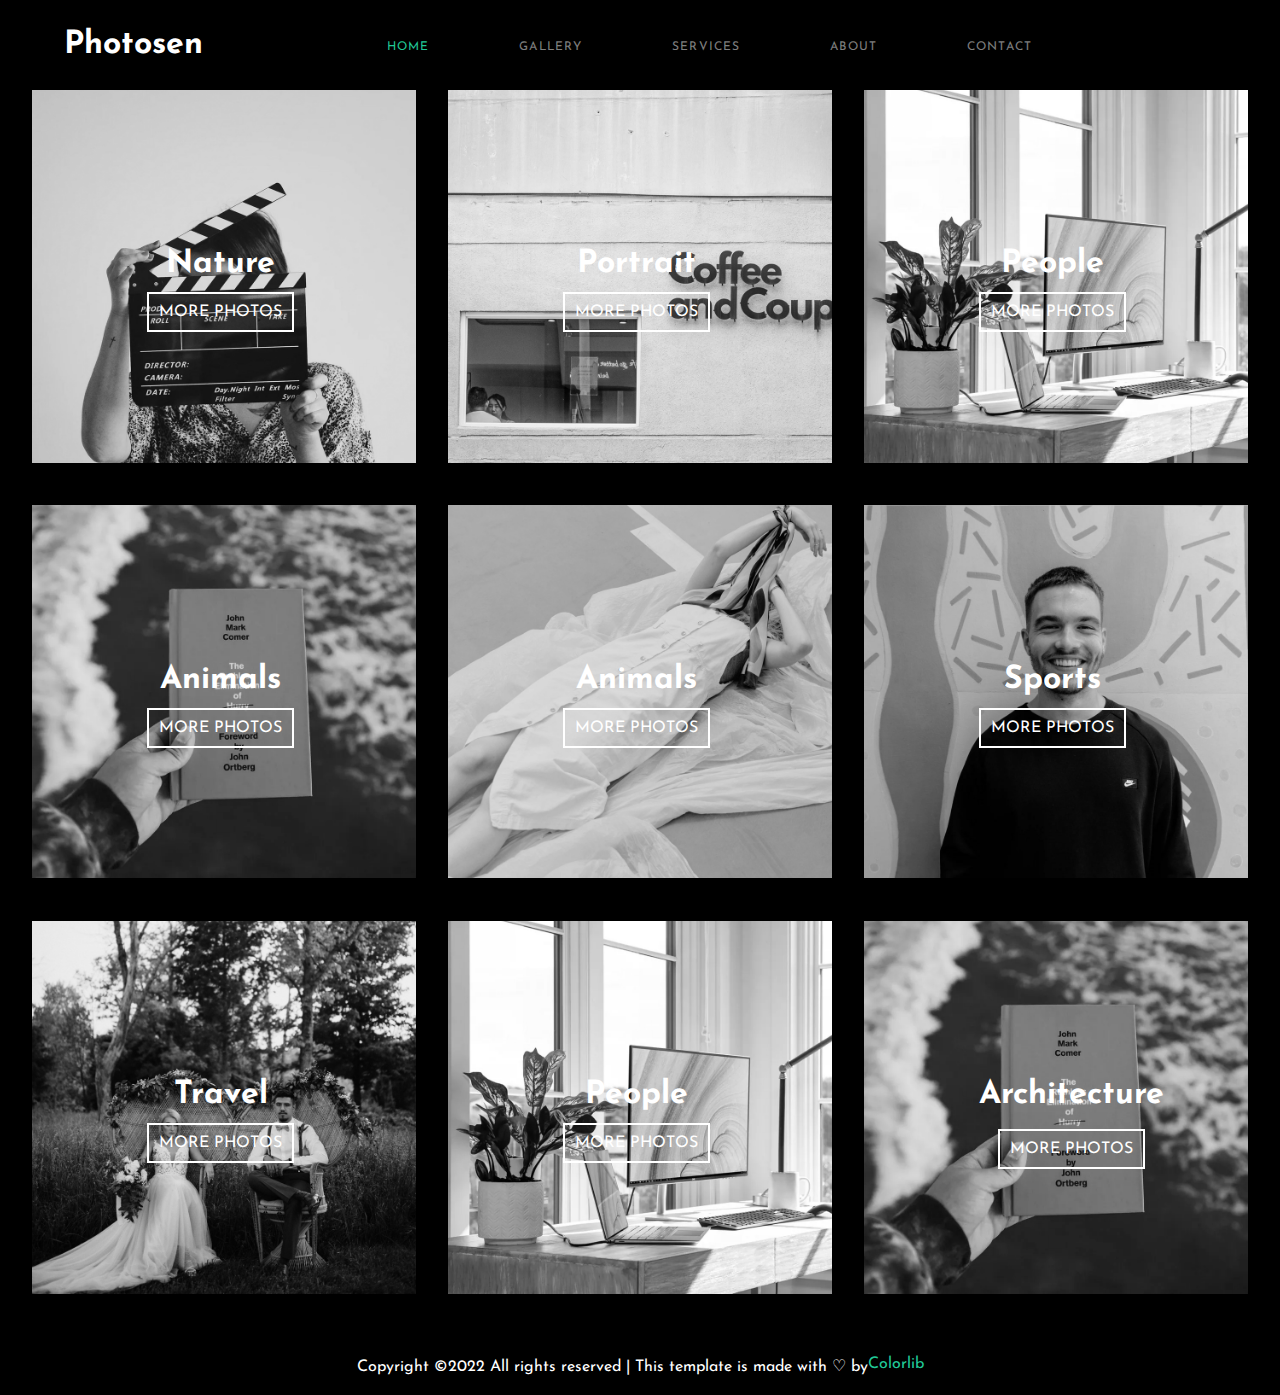
<file: index.html>
<!DOCTYPE html>
<html lang="en">

<head>
    <meta name="viewport" content="width=device-width, initial-scale=1.0">
    <title>Document</title>
    <link rel="stylesheet" href="https://cdnjs.cloudflare.com/ajax/libs/font-awesome/6.1.1/css/all.min.css"
        integrity="sha512-KfkfwYDsLkIlwQp6LFnl8zNdLGxu9YAA1QvwINks4PhcElQSvqcyVLLD9aMhXd13uQjoXtEKNosOWaZqXgel0g=="
        crossorigin="anonymous" referrerpolicy="no-referrer" />
        <link rel="preconnect" href="https://fonts.googleapis.com">
        <link rel="preconnect" href="https://fonts.gstatic.com" crossorigin>
        <link
            href="https://fonts.googleapis.com/css2?family=Dancing+Script&family=Indie+Flower&family=Josefin+Sans&family=Lobster&family=Martel:wght@700&family=Montserrat:wght@500&family=Open+Sans:wght@700&family=Poppins&family=Raleway&family=Roboto&display=swap"
            rel="stylesheet">
    <link rel="stylesheet" href="css/style.css">
</head>

<body>
    <div class="header">

        <h1>
            Photosen
        </h1>

        <nav>
            <ul class="nav-links">
                <li class="nav-link">
                    <a href="">HOME</a>
                </li>
                <li class="nav-link">
                    <a href="#">GALLERY</a>
                </li>
                <li class="nav-link">
                    <a href="#">SERVICES</a>
                </li>
                <li class="nav-link navsec">
                    <a href="#">ABOUT </a>
                </li>
                <li class="nav-link">
                    <a href="#">CONTACT</a>
                </li>
            </ul>
        </nav>
        <div class="links">
            <a href="https://www.facebook.com/" target="_blank"> <i class="fa-brands fa-facebook-f color"></i></a>
            <a href="https://www.twitter.com/" target="_blank"> <i class="fa-brands fa-twitter color"></i></a>
            <a href="https://www.instagram.com/" target="_blank"> <i class="fa-brands fa-instagram color"></i></a>
            <a href="https://www.youtube.com/" target="_blank"> <i class="fa-brands fa-youtube color"></i></a>
        </div>
    </div>

    <div class="container">
        <div class="cube">
            <img src="images/ximg_1.jpg" alt="">
            <div class="image-info">
                <h1 >Nature</h1>
                <a href="#">More Photos</a>
            </div>


        </div>
        <div class="cube">
            <img src="images/ximg_2.jpg" alt="">
              <div class="image-info">
                  <h1>Portrait</h1>
                  <a href="#" >more photos</a>
              </div>
        </div>
        <div class="cube">
            <img src="images/ximg_3.jpg" alt="">
           <div class="image-info">
                <h1>People</h1>
                <a href="#">more photos</a>
            </div>
        </div>
        <div class="cube">
            <img src="images/ximg_4.jpg" alt="">
             <div class="image-info">
                 <h1>Animals</h1>
                 <a href="#"> more photos</a>
             </div>
        </div>
        <div class="cube">
            <img src="images/ximg_5.jpg" alt="">
             <div class="image-info">
                 <h1>Animals</h1>
                 <a href="#">more photos</a>
             </div>
        </div>
        <div class="cube">
            <img src="images/ximg_6.jpg" alt="">
              <div class="image-info">
                  <h1>Sports</h1>
                  <a href="#">more photos</a>
              </div>
        </div>
        <div class="cube">
            <img src="images/ximg_7.jpg" alt="">
             <div class="image-info">
                 <h1>Travel</h1>
                 <a href="#">more photos</a>
             </div>
        </div>
        <div class="cube">
            <img src="images/ximg_3.jpg" alt="">
           <div class="image-info">
                <h1>People</h1>
                <a href="#">more photos</a>
            </div>
        </div>
        <div class="cube">
            <img src="images/ximg_4.jpg" alt="">
             <div class="image-info">
                 <h1>Architecture</h1>
                 <a href="#">More Photos</a>
             </div>
        </div>
    </div>

    <footer class="foot">
        <p>Copyright ©2022 All rights reserved | This template is made with &#9825; by  <span>  Colorlib</span> </p>
    </footer>
</body>

</html>
</file>
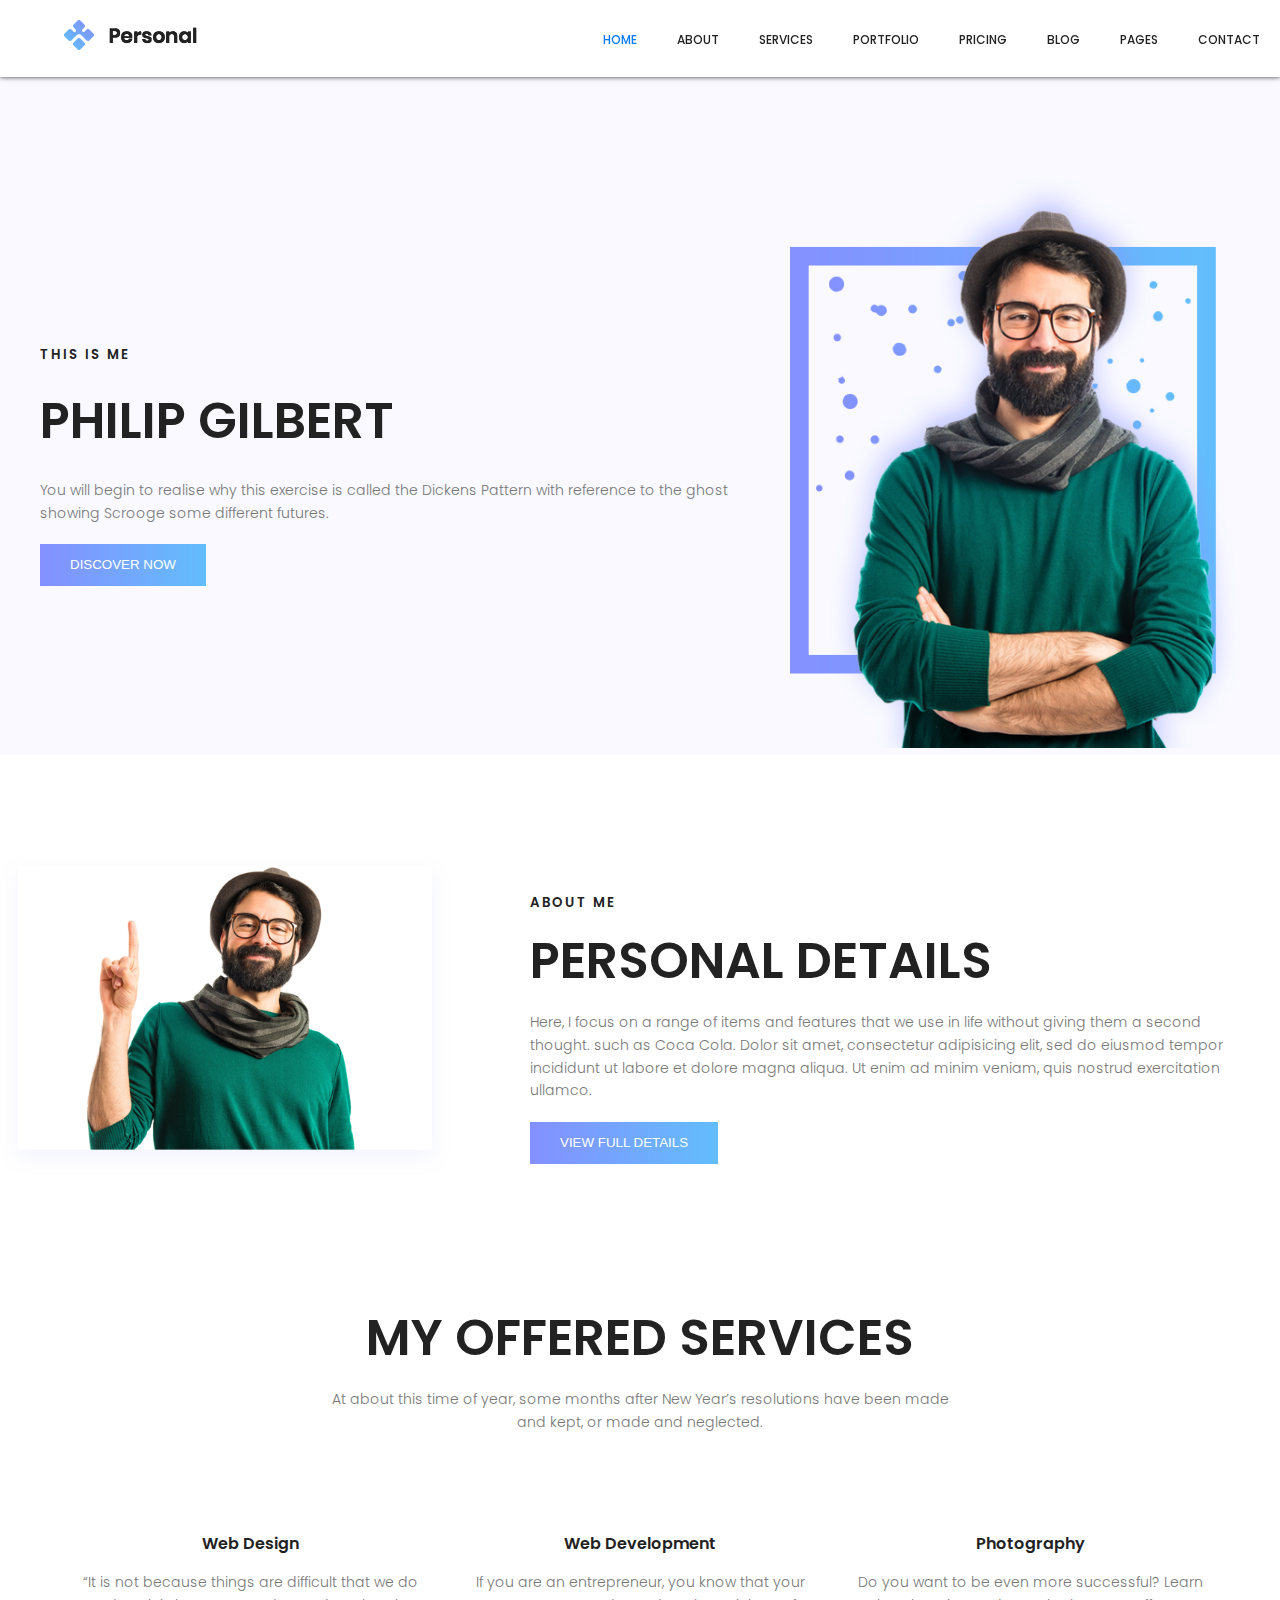
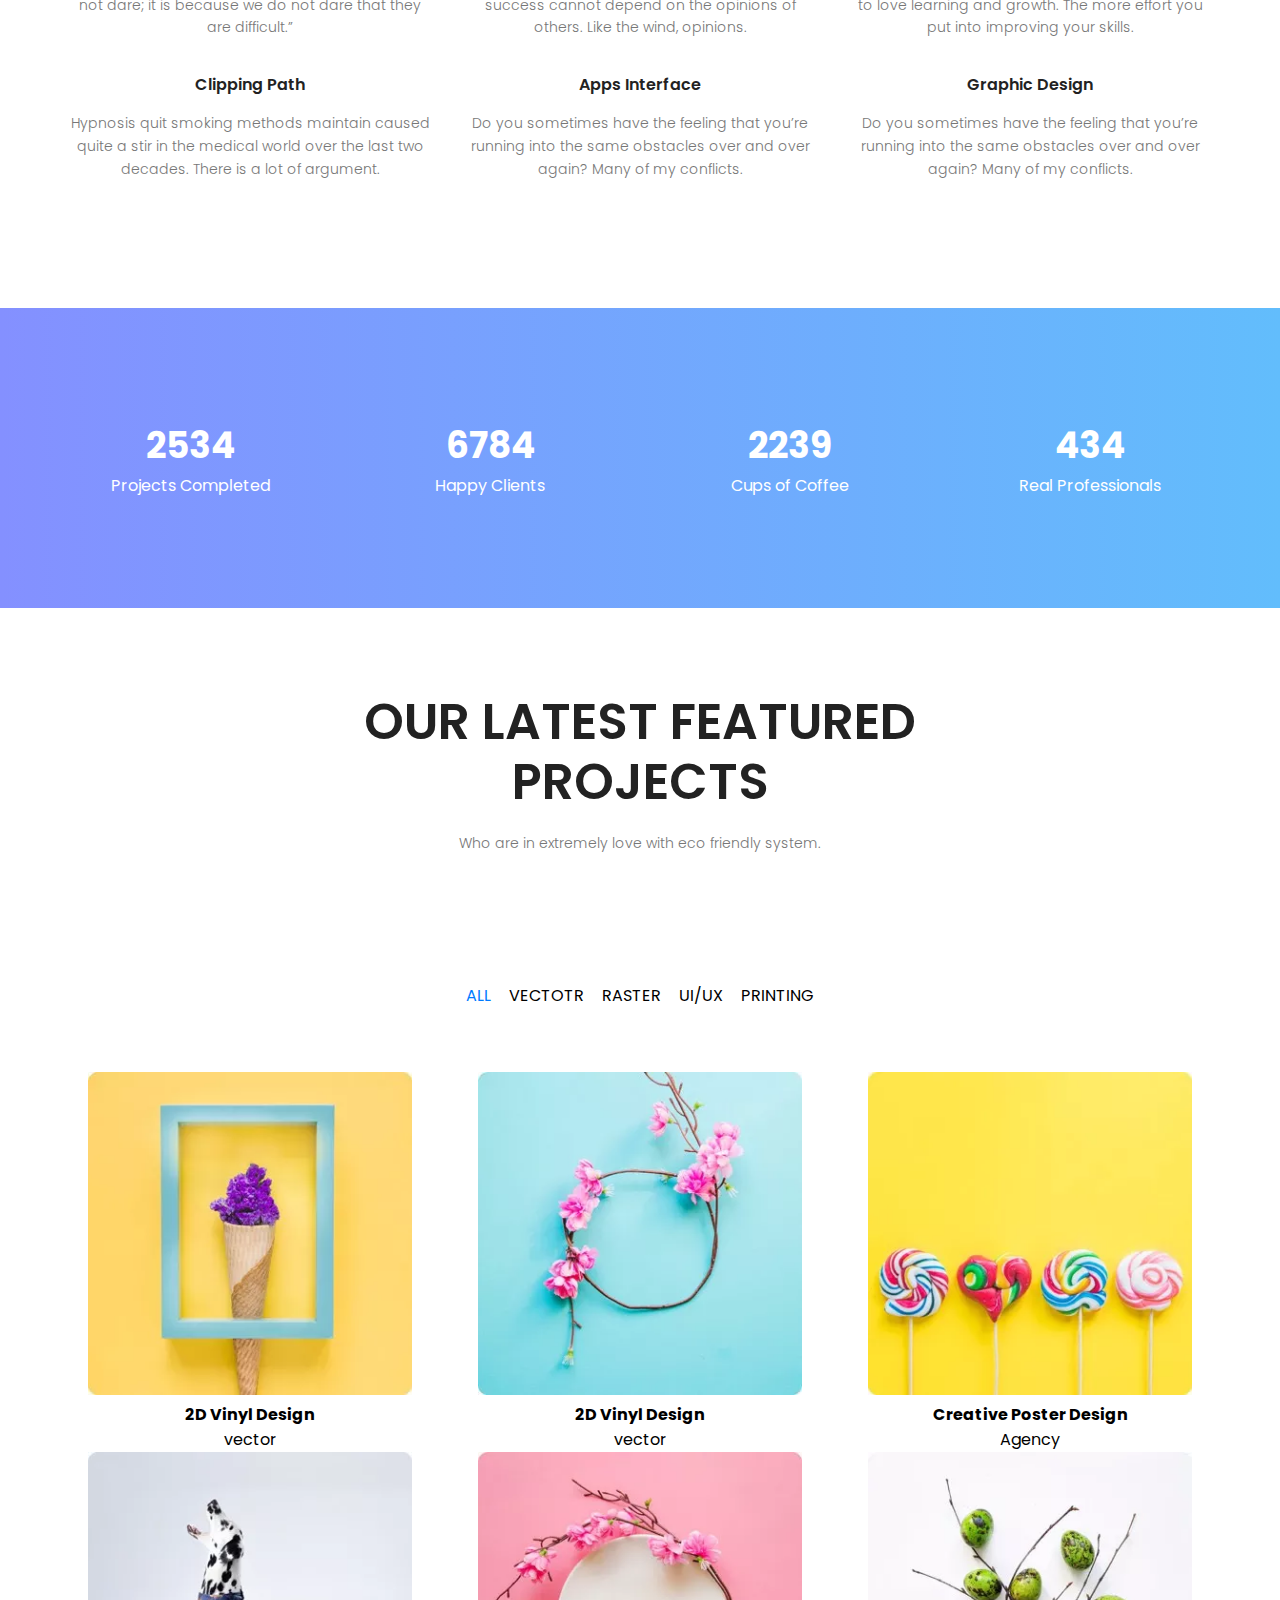
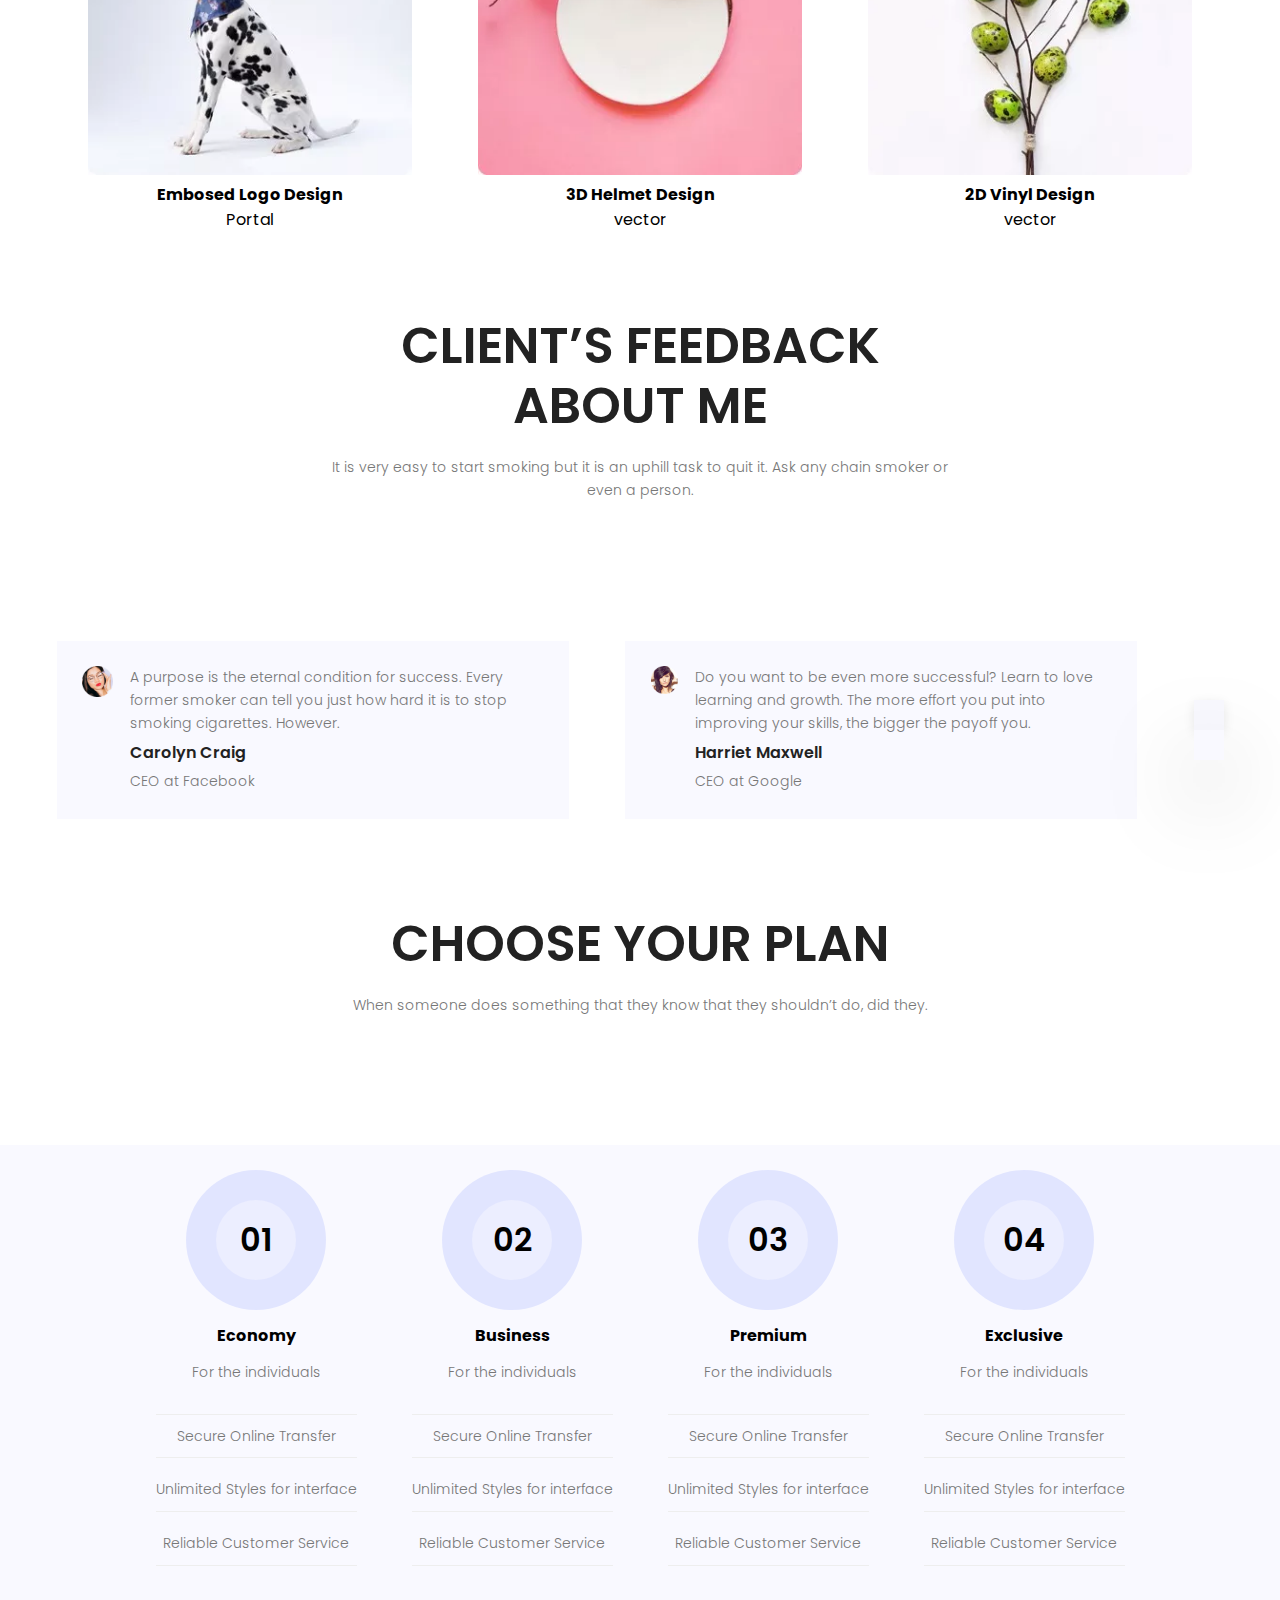
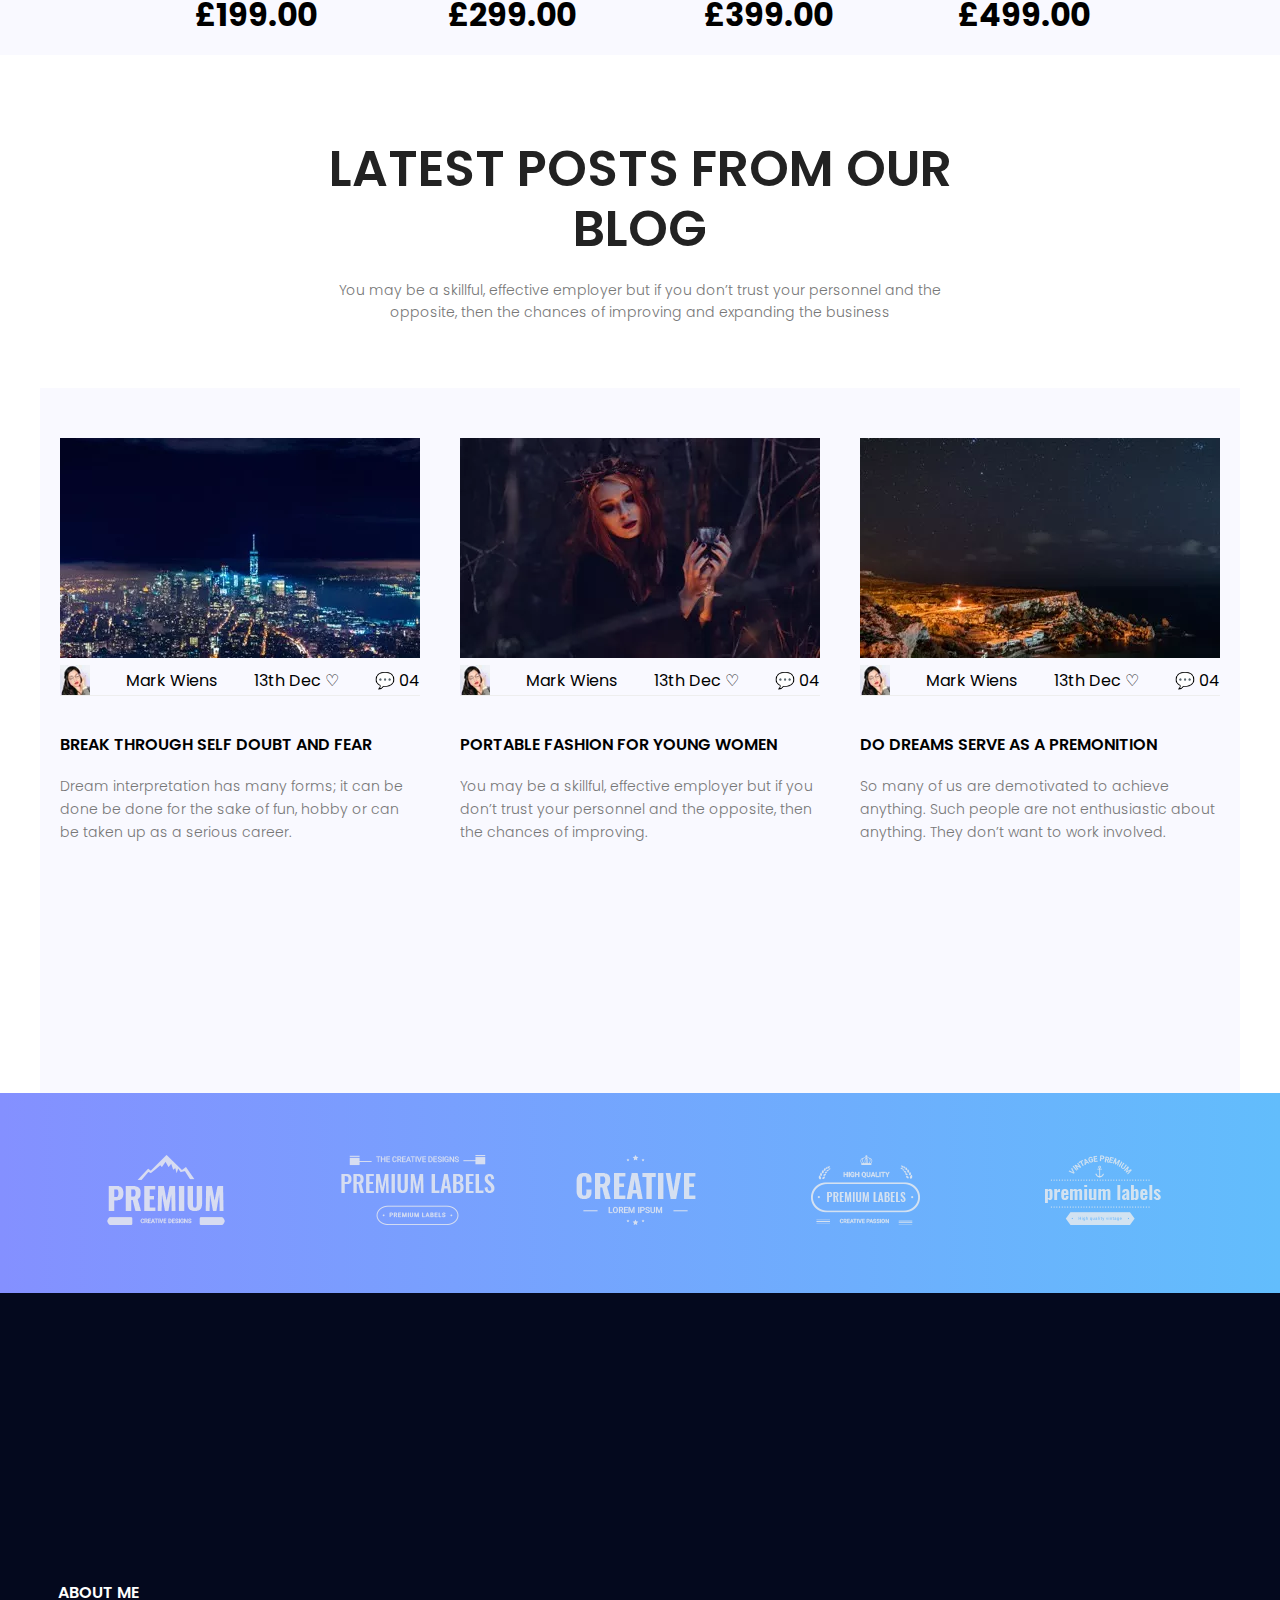
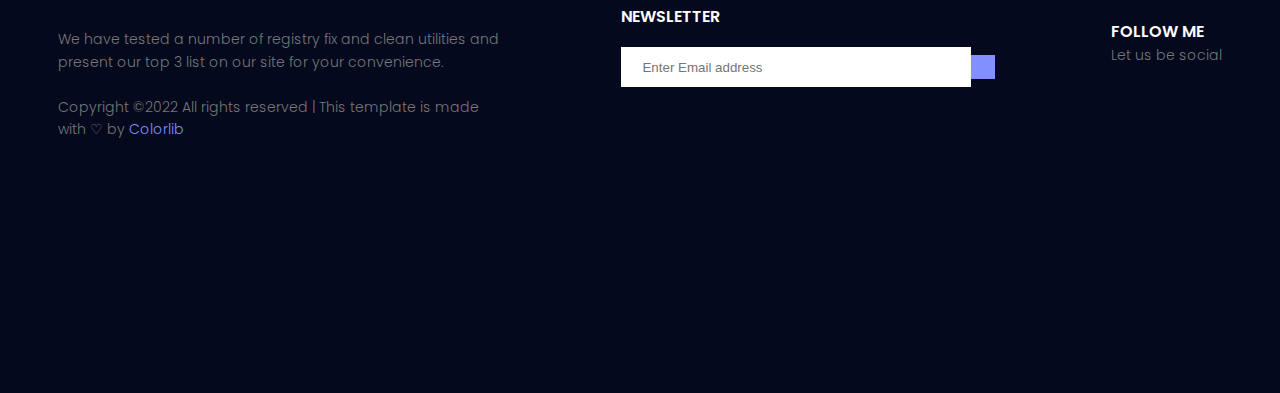
<file: axtra2/index2.html>
<!DOCTYPE html>
<html lang="en">

<head>

    <meta name="viewport" content="width=device-width, initial-scale=1.0">
    <link rel="stylesheet" href="https://cdnjs.cloudflare.com/ajax/libs/font-awesome/6.1.1/css/all.min.css"
        integrity="sha512-KfkfwYDsLkIlwQp6LFnl8zNdLGxu9YAA1QvwINks4PhcElQSvqcyVLLD9aMhXd13uQjoXtEKNosOWaZqXgel0g=="
        crossorigin="anonymous" referrerpolicy="no-referrer" />
    <link rel="preconnect" href="https://fonts.googleapis.com">
    <link rel="preconnect" href="https://fonts.gstatic.com" crossorigin>
    <link
        href="https://fonts.googleapis.com/css2?family=Dancing+Script&family=Indie+Flower&family=Josefin+Sans&family=Lobster&family=Martel:wght@700&family=Montserrat:wght@500&family=Open+Sans:wght@700&family=Poppins:wght@300;400&family=Raleway&family=Roboto&display=swap"
        rel="stylesheet">
    <link rel="stylesheet" href="../css/style2.css">
    <title>Document</title>
</head>

<body>
    <nav id="nav">
        <div class="name">
            <img src="images/download (1).webp" alt="">
        </div>

        <ul class="nav-links">

            <li class="nav-link">
                <a href="#">Home</a>
            </li>

            <li class="nav-link">
                <a href="#">About</a>
            </li>

            <li class="nav-link">
                <a href="#">SERVICES</a>
            </li>

            <li class="nav-link">
                <a href="#">Portfolio</a>
            </li>

            <li class="nav-link">
                <a href="#">Pricing</a>
            </li>

            <li class="nav-link">
                <a href="#">Blog <i class="fa-solid fa-angle-down"></i></a>
            </li>

            <li class="nav-link">
                <a href="#">pages <i class="fa-solid fa-angle-down"></i></a>
            </li>

            <li class="nav-link">
                <a href="#">contact</a>
            </li>

            <li class="menu">
                <i class="fa-solid fa-bars" id="menu"></i>
            </li>


        </ul>
    </nav>

    <div class="home-block">
        <div class="text">
            <h5>This is me</h5>
            <h1>PHILIP GILBERT</h1>
            <p>You will begin to realise why this exercise is called the Dickens Pattern with reference to the ghost
                showing
                Scrooge some different futures.</p>
            <button class="discover">DISCOVER NOW</button>
        </div>

        <div class="person-img">
            <img src="images/xhero-img.png.pagespeed.ic.INRfo5JT2o.webp" alt="">
        </div>

    </div>

    <div class="person-details">
        <div class="details-img">
            <img src="images/xabout-img.png.pagespeed.ic.1_IGXbMOtM.webp" alt="">
        </div>
        <div class="details-text">
            <h5>ABOUT ME</h5>
            <h1>PERSONAL DETAILS</h1>
            <p>Here, I focus on a range of items and features that we use in life without giving them a second thought.
                such as Coca Cola. Dolor sit amet, consectetur adipisicing elit, sed do eiusmod tempor incididunt ut
                labore et dolore magna aliqua. Ut enim ad minim veniam, quis nostrud exercitation ullamco.</p>
            <button class="view">VIEW FULL DETAILS</button>
        </div>
    </div>

    <div class="services">
        <h1>My Offered Services</h1>
        <p>At about this time of year, some months after New Year’s resolutions have been made and kept, or made and
            neglected.</p>
    </div>



    <div class="container">
        <div class="cow">

            <a href="#">
                <i class="fa-solid fa-chart-pie"></i>
                <h4>Web Design</h4>
            </a>
            <p>“It is not because things are difficult that we do not dare; it is because we do not dare that they are
                difficult.”</p>
        </div>
        <div class="cow">


            <a href="#">
                <i class="fa-solid fa-globe"></i>
                <h4>Web Development</h4>
            </a>
            <p>If you are an entrepreneur, you know that your success cannot depend on the opinions of others. Like
                the wind, opinions.</p>
        </div>
        <div class="cow">

            <a href="#">
                <i class="fa-solid fa-camera"></i>
                <h4>Photography</h4>
            </a>
            <p>Do you want to be even more successful? Learn to love learning and growth. The more effort you put into
                improving your skills.</p>
        </div>
        <div class="cow">

            <a href="#">
                <i class="fa-solid fa-image"></i>
                <h4>Clipping Path</h4>
            </a>
            <p>Hypnosis quit smoking methods maintain caused quite a stir in the medical world over the last two
                decades. There is a lot of argument.</p>
        </div>
        <div class="cow">

            <a href="">
                <i class="fa-solid fa-mobile-screen-button"></i>
                <h4>Apps Interface</h4>
            </a>
            <p>Do you sometimes have the feeling that you’re running into the same obstacles over and over again? Many
                of my conflicts.</p>
        </div>
        <div class="cow">

            <a href="#">
                <i class="fa-solid fa-rocket"></i>
                <h4>Graphic Design</h4>
            </a>

            <p>Do you sometimes have the feeling that you’re running into the same obstacles over and over again? Many
                of my conflicts.</p>
        </div>


    </div>
    <div class="statics">
        <div class="result">
            <h1>2534</h1>
            <p>Projects Completed</p>
        </div>
        <div class="result">
            <h1>6784</h1>
            <p>Happy Clients</p>
        </div>
        <div class="result">
            <h1>2239</h1>
            <p>Cups of Coffee</p>
        </div>
        <div class="result">
            <h1>434</h1>
            <p>Real Professionals</p>
        </div>
    </div>

    <div class="services">
        <h1>Our Latest Featured Projects</h1>
        <p>Who are in extremely love with eco friendly system.</p>
    </div>

    <ul class="parametrs">
        <li class="parametr">
            All
        </li>
        <li class="parametr">
            Vectotr
        </li>
        <li class="parametr">
            Raster
        </li>
        <li class="parametr">
            ui/ux
        </li>
        <li class="parametr">
            printing
        </li>
    </ul>


    <div class="image-container">
        <div class="hover-img">
            <img class="fimage" src="images/xp1.jpg.pagespeed.ic.FOreiUJAg3.webp" alt="">
            <img class="vinok" src="images/xpreview.png.pagespeed.ic.XNQyxcrj4p.webp" alt="">
            <h4>2D Vinyl Design</h4>
            <p>vector</p>
        </div>
        <div class="hover-img">
            <img class="fimage" src="images/xp2.jpg.pagespeed.ic.GgrERj-H7Z.webp" alt="">
            <img class="vinok" src="images/xpreview.png.pagespeed.ic.XNQyxcrj4p.webp" alt="">

            <h4>2D Vinyl Design</h4>
            <p>vector</p>
        </div>
        <div class="hover-img">
            <img class="fimage" src="images/xp3.jpg.pagespeed.ic.aMbDLTyvVL.webp" alt="">
            <img class="vinok" src="images/xpreview.png.pagespeed.ic.XNQyxcrj4p.webp" alt="">

            <h4>Creative Poster Design</h4>
            <p>Agency</p>
        </div>
        <div class="hover-img">
            <img class="fimage" src="images/xp4.jpg.pagespeed.ic.vWuNW5DEnN.webp" alt="">
            <img class="vinok" src="images/xpreview.png.pagespeed.ic.XNQyxcrj4p.webp" alt="">

            <h4>Embosed Logo Design</h4>
            <p>Portal</p>
        </div>
        <div class="hover-img">
            <img class="fimage" src="images/xp5.jpg.pagespeed.ic.WCqR6msXXO.webp" alt="">
            <img class="vinok" src="images/xpreview.png.pagespeed.ic.XNQyxcrj4p.webp" alt="">

            <h4>3D Helmet Design</h4>
            <p>vector</p>
        </div>
        <div class="hover-img">
            <img class="fimage" src="images/xp6.jpg.pagespeed.ic.6J7rUz-VxE.webp" alt="">
            <img class="vinok" class="img-2" src="images/xpreview.png.pagespeed.ic.XNQyxcrj4p.webp" alt="">

            <h4>2D Vinyl Design</h4>
            <p>vector</p>
        </div>
    </div>


    <div class="services">
        <h1>Client’s Feedback About Me
        </h1>
        <p>It is very easy to start smoking but it is an uphill task to quit it. Ask any chain smoker or even a person.
        </p>
    </div>

    <div class="feedback-container">
        <div class="feedback">
            <div class="feedback-img">
                <img src="images/circle.png" alt="">
            </div>
            <div class="feedback-text">
                <p> A purpose is the eternal condition for success. Every former smoker can tell you just how hard it is
                    to stop
                    smoking cigarettes. However.</p>
                <h4>Carolyn Craig</h4>
                <p class="endp">CEO at Facebook</p>
            </div>
        </div>


        <div class="feedback">
            <div class="feedback-img">
                <img src="images/circle2.png" alt="">
            </div>
            <div class="feedback-text">
                <p>
                    Do you want to be even more successful? Learn to love learning and growth. The more effort you put
                    into
                    improving your skills, the bigger the payoff you.
                </p>
                <h4>Harriet Maxwell</h4>
                <p class="endp">CEO at Google</p>
            </div>
        </div>
        <div class="feedback-icons">
            <div class="icon up">
                <i class="fa-solid fa-arrow-up"></i>
            </div>
            <div class="icon down">
                <i class="fa-solid fa-arrow-down"></i>
            </div>

        </div>
    </div>
    <div class="services litle-problem">
        <h1>Choose Your Plan</h1>
        <p>When someone does something that they know that they shouldn’t do, did they.</p>
    </div>
    <div class="buy-menu">
        <div class="price-menu">
            <div class="price">
                <h1 class="number">01</h1>
                <h4>Economy</h4>
                <p>For the individuals</p>
            </div>
            <div class="package-part">
                <ul>
                    <li>Secure Online Transfer</li>
                    <li>Unlimited Styles for interface</li>
                    <li>Reliable Customer Service</li>
                </ul>
            </div>
            <div class="buttom-part">
                <h1>£199.00</h1>
                <a class="price-btn" href="#">Buy Now</a>

            </div>

        </div>



        <div class="price-menu">
            <div class="price">
                <h1 class="number">02</h1>
                <h4>Business</h4>
                <p>For the individuals</p>
            </div>
            <div class="package-part">
                <ul>
                    <li>Secure Online Transfer</li>
                    <li>Unlimited Styles for interface</li>
                    <li>Reliable Customer Service</li>
                </ul>
            </div>
            <div class="buttom-part">
                <h1>£299.00</h1>
                <a class="price-btn" href="#">Buy Now</a>

            </div>

        </div>

        <div class="price-menu">
            <div class="price">
                <h1 class="number">03</h1>
                <h4>Premium</h4>
                <p>For the individuals</p>
            </div>
            <div class="package-part">
                <ul>
                    <li>Secure Online Transfer</li>
                    <li>Unlimited Styles for interface</li>
                    <li>Reliable Customer Service</li>
                </ul>
            </div>
            <div class="buttom-part">
                <h1>£399.00</h1>
                <a class="price-btn" href="#">Buy Now</a>

            </div>

        </div>

        <div class="price-menu">
            <div class="price">
                <h1 class="number">04</h1>
                <h4>Exclusive</h4>
                <p>For the individuals</p>
            </div>
            <div class="package-part">
                <ul>
                    <li>Secure Online Transfer</li>
                    <li>Unlimited Styles for interface</li>
                    <li>Reliable Customer Service</li>
                </ul>
            </div>
            <div class="buttom-part">
                <h1>£499.00</h1>
                <a class="price-btn" href="#">Buy Now</a>

            </div>

        </div>
    </div>
    <div class="services ">
        <h1>Latest Posts From Our Blog</h1>
        <p>You may be a skillful, effective employer but if you don’t trust your personnel and the opposite, then the
            chances of improving and expanding the business</p>
    </div>
    <div class="recent-ontainer">
        <div class="recent">
            <div class="recent-img">
                <img class="rec" src="images/city.png" alt="">
            </div>
            <div class="person">
                <img src="images/person.png" alt="">
                <p>Mark Wiens</p>
                <p>13th Dec &#9825; </p>
                <p>💬 04</p>
            </div>
            <div class="comment">
                <h4>BREAK THROUGH SELF DOUBT AND FEAR</h4>
                <p>Dream interpretation has many forms; it can be done be done for the sake of fun, hobby or can be
                    taken up
                    as a serious career.</p>
            </div>
        </div>

        <div class="recent">
            <div class="recent-img">
                <img class="rec" src="images/girl.png" alt="">
            </div>
            <div class="person">
                <img src="images/person.png" alt="">
                <p>Mark Wiens</p>
                <p>13th Dec &#9825; </p>
                <p>💬 04</p>
            </div>
            <div class="comment">
                <h4>PORTABLE FASHION FOR YOUNG WOMEN</h4>
                <p>You may be a skillful, effective employer but if you don’t trust your personnel and the opposite,
                    then the chances of improving.</p>
            </div>
        </div>

        <div class="recent">
            <div class="recent-img">
                <img class="rec" src="images/mountain.pg.webp" alt="">
            </div>
            <div class="person">
                <img src="images/person.png" alt="">
                <p>Mark Wiens</p>
                <p>13th Dec &#9825; </p>
                <p>💬 04</p>
            </div>
            <div class="comment">
                <h4>DO DREAMS SERVE AS A PREMONITION</h4>
                <p>So many of us are demotivated to achieve anything. Such people are not enthusiastic about anything.
                    They don’t want to work involved.</p>
            </div>
        </div>
    </div>
    <div class="foot-container1">
        <div class="foot-img">
            <img src="images/prem.png" alt="">

        </div>

        <div class="foot-img">
            <img src="images/prela.png" alt="">

        </div>
        <div class="foot-img">
            <img src="images/creativ.webp" alt="">

        </div>
        <div class="foot-img">
            <img src="images/premium.webp" alt="">

        </div>
        <div class="foot-img">
            <img src="images/labesx.png" alt="">

        </div>
    </div>
    <footer>
        <div class="about">
            <h4>About Me</h4>
            <p>We have tested a number of registry fix and clean utilities and present our top 3 list on our site for
                your convenience.</p>
            <p>Copyright ©2022 All rights reserved | This template is made with ♡ by <span>Colorlib</span>
            </p>
        </div>
        <div class="news">
            <h4>Newsletter</h4>
            <p>Stay updated with our latest trends</p>
            <div class="gmail">
                <input type="email" id="email" name="email" placeholder="Enter Email address">
          
                    <i class="fa-solid fa-arrow-right Submitting"></i>

            </div>
          



        </div>
        <div class="social">
            <h4>Follow Me</h4>
            <p>Let us be social</p>
            <div class="s-icons">
                <i class="fa-brands fa-facebook-f socicon"></i>
                <i class="fa-brands fa-twitter socicon"></i>
                <i class="fa-brands fa-dribbble socicon"></i>
                <i class="fa-brands fa-behance socicon"></i>
            </div>

        </div>

    </footer>





</body>

</html>
</file>
<file: css/style.css>
* {
  margin: 0;
  padding: 0;
  -webkit-box-sizing: border-box;
          box-sizing: border-box;
}

body {
  background-color: black;
}

.header {
  height: 10vh;
  width: 90%;
  margin: auto;
  display: -webkit-box;
  display: -ms-flexbox;
  display: flex;
  -webkit-box-align: center;
      -ms-flex-align: center;
          align-items: center;
}

.header h1 {
  -webkit-box-flex: 1;
      -ms-flex-positive: 1;
          flex-grow: 1;
  font-family: 'Josefin Sans', sans-serif;
  color: white;
}

.header nav {
  -webkit-box-flex: 4;
      -ms-flex-positive: 4;
          flex-grow: 4;
}

.header .nav-links {
  display: -webkit-box;
  display: -ms-flexbox;
  display: flex;
  -webkit-box-pack: space-evenly;
      -ms-flex-pack: space-evenly;
          justify-content: space-evenly;
  list-style-type: none;
}

.header .nav-links .nav-link a {
  text-decoration: none;
  font-family: 'Josefin Sans', sans-serif;
  padding: 10px 10px;
  text-transform: uppercase;
  letter-spacing: .1em;
  color: rgba(255, 255, 255, 0.5);
  font-size: 12px;
}

.header .nav-links .nav-link:nth-child(1) a {
  color: #20c997;
}

.header .nav-links .nav-link:hover a {
  color: #20c997;
}

.header .links {
  display: -webkit-box;
  display: -ms-flexbox;
  display: flex;
  -webkit-box-pack: space-evenly;
      -ms-flex-pack: space-evenly;
          justify-content: space-evenly;
  -webkit-box-flex: 1;
      -ms-flex-positive: 1;
          flex-grow: 1;
}

.header .links .color {
  color: gray;
}

.header .links a:hover i {
  color: white;
}

.container {
  width: 100%;
  display: -webkit-box;
  display: -ms-flexbox;
  display: flex;
  -webkit-box-pack: space-evenly;
      -ms-flex-pack: space-evenly;
          justify-content: space-evenly;
  -ms-flex-line-pack: distribute;
      align-content: space-around;
  -ms-flex-wrap: wrap;
      flex-wrap: wrap;
}

.container .cube {
  margin-bottom: 3%;
  width: 30%;
  position: relative;
}

.container .cube img {
  width: 100%;
  -webkit-filter: grayscale(100%);
          filter: grayscale(100%);
  -webkit-transition: 0.5s;
  transition: 0.5s;
}

.container .cube .image-info {
  text-align: center;
  position: absolute;
  top: 42%;
  left: 30%;
}

.container .cube .image-info h1 {
  color: white;
  margin-bottom: 15%;
  font-family: 'Josefin Sans', sans-serif;
}

.container .cube .image-info a {
  padding: 10px;
  text-decoration: none;
  color: #fff;
  border: 2px solid white;
  text-transform: uppercase;
  font-family: 'Josefin Sans', sans-serif;
}

.container .cube .image-info a:hover {
  background-color: white;
  color: black;
  -webkit-transition: all 0.3s;
  transition: all 0.3s;
}

.container .cube:hover img {
  -webkit-filter: grayscale(50%);
          filter: grayscale(50%);
}

.foot {
  width: 100%;
  background-color: black;
}

.foot p {
  color: white;
  display: -webkit-box;
  display: -ms-flexbox;
  display: flex;
  -webkit-box-pack: center;
      -ms-flex-pack: center;
          justify-content: center;
  padding: 20px;
  font-family: 'Josefin Sans', sans-serif;
}

.foot span {
  color: #20c997;
  font-family: 'Josefin Sans', sans-serif;
}

@media (max-width: 950px) {
  .header h1 {
    margin-top: 5%;
  }
  nav {
    display: none;
  }
  .links a {
    display: none;
  }
  .container {
    display: block;
    margin-top: 5%;
  }
  .container .cube {
    width: 96%;
    margin: 2%;
  }
  .container .cube .image-info {
    top: 46%;
    left: 42%;
  }
}

@media (max-width: 390px) {
  .container .cube .image-info {
    top: 42%;
    left: 32%;
  }
}
/*# sourceMappingURL=style.css.map */
</file>
<file: css/style2.css>
* {
  margin: 0;
  padding: 0;
  -webkit-box-sizing: border-box;
          box-sizing: border-box;
}

body {
  font-family: "Poppins", sans-serif;
  max-width: 1400px;
  margin: 0 auto;
}

body ::-moz-selection {
  color: white;
  background-color: #8490ff;
}

body ::selection {
  color: white;
  background-color: #8490ff;
}

#nav {
  z-index: 10;
  display: -webkit-box;
  display: -ms-flexbox;
  display: flex;
  -webkit-box-pack: justify;
      -ms-flex-pack: justify;
          justify-content: space-between;
  width: 100%;
  -webkit-box-shadow: 0 0 5px rgba(0, 0, 0, 0.8);
          box-shadow: 0 0 5px rgba(0, 0, 0, 0.8);
  margin: 0 auto;
  background-color: white;
  padding: 20px 0px;
  -webkit-transition: 0.2s;
  transition: 0.2s;
  position: -webkit-sticky;
  position: sticky;
  top: 0;
}

#nav .name {
  margin-left: 5%;
}

#nav .nav-links {
  display: -webkit-box;
  display: -ms-flexbox;
  display: flex;
  list-style-type: none;
  -webkit-box-align: center;
      -ms-flex-align: center;
          align-items: center;
}

#nav .nav-links #menu {
  display: none;
}

#nav .nav-links .nav-link {
  margin: 0 20px;
}

#nav .nav-links .nav-link a {
  text-decoration: none;
  text-transform: uppercase;
  color: #222;
  font-weight: 500;
  font-size: 12px;
}

#nav .nav-links .nav-link:nth-child(1) a {
  color: #007bff;
}

#nav .nav-links .nav-link:hover a {
  color: #007bff;
}

.home-block {
  display: -webkit-box;
  display: -ms-flexbox;
  display: flex;
  -webkit-box-pack: space-evenly;
      -ms-flex-pack: space-evenly;
          justify-content: space-evenly;
  background-color: #f9f9ff;
}

.home-block .text {
  margin-top: 230px;
  padding: 40px;
}

.home-block .text h5 {
  text-transform: uppercase;
  font-weight: 400;
  letter-spacing: 2px;
  font-family: "Poppins", sans-serif;
  color: #222;
  line-height: 1.2em !important;
  margin-bottom: 0;
  margin-top: 0;
  font-weight: 600;
}

.home-block .text h1 {
  margin: 20px 0;
  font-size: 50px;
  text-transform: uppercase;
  font-family: "Poppins", sans-serif;
  color: #222;
  font-weight: 600;
}

.home-block .text p {
  color: #777;
  font-family: "Poppins", sans-serif;
  font-size: 14px;
  font-weight: 300;
  line-height: 1.625em;
}

.home-block .text .discover {
  background: #8490ff;
  line-height: 42px;
  padding-left: 30px;
  padding-right: 30px;
  border: none;
  color: #fff;
  font-weight: 500;
  margin: 20px 0;
  cursor: pointer;
  background: -webkit-linear-gradient(0deg, #8490ff 0%, #62bdfc 100%);
}

.home-block .text .discover:hover {
  -webkit-box-shadow: 0 10px 6px -6px #8490ff;
          box-shadow: 0 10px 6px -6px #8490ff;
  -webkit-transition: 0.5s;
  transition: 0.5s;
}

.home-block .person-img {
  margin-top: 100px;
  padding-right: 40px;
}

.home-block .person-img img {
  width: 450px;
}

.person-details {
  display: -webkit-box;
  display: -ms-flexbox;
  display: flex;
  -webkit-box-pack: space-evenly;
      -ms-flex-pack: space-evenly;
          justify-content: space-evenly;
  margin-top: 100px;
}

.person-details .details-img {
  padding-right: 40px;
}

.person-details .details-img img {
  width: 450px;
}

.person-details .details-text {
  padding: 40px;
}

.person-details .details-text h5 {
  text-transform: uppercase;
  font-weight: 400;
  letter-spacing: 2px;
  font-family: "Poppins", sans-serif;
  color: #222;
  line-height: 1.2em !important;
  margin-bottom: 0;
  margin-top: 0;
  font-weight: 600;
}

.person-details .details-text h1 {
  margin: 20px 0;
  font-size: 50px;
  text-transform: uppercase;
  font-family: "Poppins", sans-serif;
  color: #222;
  line-height: 1.2em !important;
  font-weight: 600;
}

.person-details .details-text p {
  color: #777;
  font-family: "Poppins", sans-serif;
  font-size: 14px;
  font-weight: 300;
  line-height: 1.625em;
}

.person-details .details-text .view {
  background: #8490ff;
  line-height: 42px;
  padding-left: 30px;
  padding-right: 30px;
  border: none;
  color: #fff;
  font-weight: 500;
  margin: 20px 0;
  cursor: pointer;
  background: -webkit-linear-gradient(0deg, #8490ff 0%, #62bdfc 100%);
}

.person-details .details-text .view:hover {
  -webkit-box-shadow: 0 10px 6px -6px #8490ff;
          box-shadow: 0 10px 6px -6px #8490ff;
  -webkit-transition: 0.5s;
  transition: 0.5s;
}

.services {
  display: -webkit-box;
  display: -ms-flexbox;
  display: flex;
  text-align: center;
  -webkit-box-pack: center;
      -ms-flex-pack: center;
          justify-content: center;
  -webkit-box-orient: vertical;
  -webkit-box-direction: normal;
      -ms-flex-direction: column;
          flex-direction: column;
  margin: 5% 25%;
}

.services h1 {
  margin: 20px 0;
  font-size: 50px;
  text-transform: uppercase;
  font-family: "Poppins", sans-serif;
  color: #222;
  line-height: 1.2em !important;
  font-weight: 600;
}

.services p {
  color: #777;
  font-family: "Poppins", sans-serif;
  font-size: 14px;
  font-weight: 300;
  line-height: 1.625em;
}

.container {
  width: 100%;
  padding-left: 40px;
  padding-right: 40px;
  text-align: center;
  display: -webkit-box;
  display: -ms-flexbox;
  display: flex;
  -ms-flex-wrap: wrap;
      flex-wrap: wrap;
  -webkit-box-pack: space-evenly;
      -ms-flex-pack: space-evenly;
          justify-content: space-evenly;
}

.container .cow {
  width: 30%;
}

.container .cow a {
  text-decoration: none;
}

.container .cow a h4 {
  font-family: "Poppins", sans-serif;
  color: #222;
  line-height: 1.2em !important;
  margin-bottom: 0;
  margin-top: 0;
  font-weight: 600;
  margin-top: 10%;
}

.container .cow p {
  color: #777;
  font-family: "Poppins", sans-serif;
  font-size: 14px;
  font-weight: 300;
  line-height: 1.625em;
  margin-top: 5%;
}

.container .cow i {
  color: #222;
  font-size: 2.5em;
  margin-top: 5%;
}

.container .cow:hover a i {
  color: #007bff;
  -webkit-transition: all .3s ease 0s;
  transition: all .3s ease 0s;
  cursor: default;
}

.container .cow:hover a h4 {
  color: #007bff;
  -webkit-transition: all .3s ease 0s;
  transition: all .3s ease 0s;
}

.statics {
  margin-top: 10%;
  padding-left: 40px;
  padding-right: 40px;
  width: 100%;
  height: 300px;
  background: -webkit-linear-gradient(0deg, #8490ff 0%, #62bdfc 100%);
  display: -webkit-box;
  display: -ms-flexbox;
  display: flex;
  -ms-flex-pack: distribute;
      justify-content: space-around;
  -webkit-box-align: center;
      -ms-flex-align: center;
          align-items: center;
  text-align: center;
  -ms-flex-wrap: wrap;
      flex-wrap: wrap;
}

.statics .result {
  width: 20%;
}

.statics .result h1 {
  color: #fff;
  font-weight: 700;
  font-size: 36px;
}

.statics .result p {
  color: #fff;
}

.latest-projects {
  display: -webkit-box;
  display: -ms-flexbox;
  display: flex;
  text-align: center;
  -webkit-box-pack: center;
      -ms-flex-pack: center;
          justify-content: center;
  -webkit-box-orient: vertical;
  -webkit-box-direction: normal;
      -ms-flex-direction: column;
          flex-direction: column;
  margin: 5% 20%;
}

.latest-projects h1 {
  margin: 20px 0;
  font-size: 50px;
  text-transform: uppercase;
  font-family: "Poppins", sans-serif;
  color: #222;
  line-height: 1.2em !important;
  font-weight: 600;
}

.latest-projects p {
  color: #777;
  font-family: "Poppins", sans-serif;
  font-size: 14px;
  font-weight: 300;
  line-height: 1.625em;
}

.parametrs {
  margin-top: 10%;
  margin-left: 35%;
  margin-right: 35%;
  display: -webkit-box;
  display: -ms-flexbox;
  display: flex;
  -webkit-box-pack: space-evenly;
      -ms-flex-pack: space-evenly;
          justify-content: space-evenly;
}

.parametrs .parametr {
  text-transform: uppercase;
  list-style-type: none;
}

.parametrs .parametr:nth-child(1) {
  color: #007bff;
}

.image-container {
  padding-left: 40px;
  padding-right: 40px;
  display: -webkit-box;
  display: -ms-flexbox;
  display: flex;
  -ms-flex-wrap: wrap;
      flex-wrap: wrap;
  -webkit-box-pack: space-evenly;
      -ms-flex-pack: space-evenly;
          justify-content: space-evenly;
  -webkit-box-align: center;
      -ms-flex-align: center;
          align-items: center;
  text-align: center;
  width: 100%;
  margin-top: 5%;
}

.image-container .hover-img {
  position: relative;
  width: 30%;
}

.image-container .hover-img .vinok {
  -webkit-transition: .5s ease;
  transition: .5s ease;
  position: absolute;
  display: none;
  z-index: 2;
  top: 50%;
  width: 20%;
  left: 50%;
  -webkit-transform: translate(-50%, -50%);
          transform: translate(-50%, -50%);
  text-align: center;
}

.image-container .hover-img .fimage {
  width: 90%;
}

.image-container .hover-img:hover .vinok {
  display: inline-block;
}

.image-container .hover-img::after {
  content: "";
  position: absolute;
  opacity: 0;
  top: 0;
  left: 0;
  border-radius: 10px;
  width: 90%;
  height: 86%;
  background: -webkit-linear-gradient(0deg, #8490ff 0%, #62bdfc 100%);
  -webkit-transition: .5s ease;
  transition: .5s ease;
  margin-left: 5%;
}

.image-container .hover-img:hover::after {
  opacity: 0.9;
}

.feedback-container {
  display: -webkit-box;
  display: -ms-flexbox;
  display: flex;
  width: 100%;
  -webkit-box-pack: space-evenly;
      -ms-flex-pack: space-evenly;
          justify-content: space-evenly;
  margin-top: 10%;
  height: 200px;
  -ms-flex-wrap: wrap;
      flex-wrap: wrap;
  -webkit-box-align: center;
      -ms-flex-align: center;
          align-items: center;
}

.feedback-container .feedback {
  display: -webkit-box;
  display: -ms-flexbox;
  display: flex;
  width: 40%;
  background-color: #f9f9ff;
  padding: 2% 2%;
}

.feedback-container .feedback-img {
  margin-right: 3%;
}

.feedback-container .feedback-img img {
  width: 90%;
}

.feedback-container .feedback-text p {
  color: #777;
  top: 0;
  font-family: "Poppins", sans-serif;
  font-size: 14px;
  font-weight: 300;
  line-height: 1.625em;
}

.feedback-container .feedback-text h4 {
  margin-top: 2%;
  font-family: "Poppins", sans-serif;
  color: #222222;
  line-height: 1.2em !important;
  font-weight: 600;
}

.feedback-container .feedback-text .endp {
  margin-top: 2%;
}

.feedback-container .feedback-icons {
  text-align: center;
}

.feedback-container .feedback-icons .up {
  -webkit-box-shadow: rgba(0, 0, 0, 0.09) 0px 3px 12px;
          box-shadow: rgba(0, 0, 0, 0.09) 0px 3px 12px;
}

.feedback-container .feedback-icons .down {
  -webkit-box-shadow: rgba(0, 0, 0, 0.4) 0px 30px 90px;
          box-shadow: rgba(0, 0, 0, 0.4) 0px 30px 90px;
}

.feedback-container .feedback-icons .icon {
  width: 30px;
  height: 30px;
  background-color: #f9f9ff;
}

.feedback-container .feedback-icons .up:hover {
  background-color: #8490ff;
}

.feedback-container .feedback-icons .down:hover {
  background-color: #8490ff;
}

.buy-menu {
  cursor: pointer;
  background-color: #f9f9ff;
  display: -webkit-box;
  display: -ms-flexbox;
  display: flex;
  -ms-flex-wrap: wrap;
      flex-wrap: wrap;
  margin-top: 10%;
  -webkit-box-pack: center;
      -ms-flex-pack: center;
          justify-content: center;
}

.buy-menu .price-menu {
  width: 20%;
  height: 510px;
  text-align: center;
  padding-top: 2%;
  padding-bottom: 10%;
}

.buy-menu .price-menu .price {
  text-align: center;
  margin-bottom: 20px;
}

.buy-menu .price-menu .price h4 {
  text-align: center;
  margin-top: 5%;
}

.buy-menu .price-menu .price .number {
  font-weight: 300;
  margin: 0 auto;
  width: 140px;
  height: 140px;
  text-align: center;
  background-color: rgba(132, 144, 255, 0.1);
  border-radius: 100px;
  -webkit-box-align: center;
      -ms-flex-align: center;
          align-items: center;
  -webkit-box-pack: center;
      -ms-flex-pack: center;
          justify-content: center;
  display: -webkit-box;
  display: -ms-flexbox;
  display: flex;
  border: 30px solid rgba(132, 144, 255, 0.1);
  font-weight: 600;
}

.buy-menu .price-menu .price p {
  margin-top: 5%;
  color: #777;
  top: 0;
  font-family: "Poppins", sans-serif;
  font-size: 14px;
  font-weight: 300;
  line-height: 1.625em;
  text-align: center;
}

.buy-menu .price-menu .package-part {
  display: -webkit-box;
  display: -ms-flexbox;
  display: flex;
  -webkit-box-orient: vertical;
  -webkit-box-direction: normal;
      -ms-flex-direction: column;
          flex-direction: column;
  -webkit-box-align: center;
      -ms-flex-align: center;
          align-items: center;
  text-align: center;
}

.buy-menu .price-menu .package-part ul {
  text-align: center;
}

.buy-menu .price-menu .package-part ul li {
  list-style-type: none;
  border-bottom: 1px solid #eee;
  padding: 10px 0;
  margin-top: 5%;
  color: #777;
  top: 0;
  font-family: "Poppins", sans-serif;
  font-size: 14px;
  font-weight: 300;
  line-height: 1.625em;
  text-align: center;
}

.buy-menu .price-menu .package-part ul li:nth-child(1) {
  border-top: 1px solid #eee;
}

.buy-menu .price-menu .buttom-part {
  display: -webkit-box;
  display: -ms-flexbox;
  display: flex;
  -webkit-box-orient: vertical;
  -webkit-box-direction: normal;
      -ms-flex-direction: column;
          flex-direction: column;
  -webkit-box-align: center;
      -ms-flex-align: center;
          align-items: center;
  position: relative;
  margin-top: 10%;
}

.buy-menu .price-menu .buttom-part a {
  text-decoration: none;
  margin-top: 2%;
  font-family: "Poppins", sans-serif;
  color: #222222;
  line-height: 1.2em !important;
  font-weight: 600;
  text-transform: uppercase;
  background-color: white;
  padding: 10px 50px;
  font-weight: 600;
  display: inline-block;
  position: absolute;
  display: none;
}

.buy-menu .price-menu:hover {
  background: -webkit-linear-gradient(0deg, #8490ff 0%, #62bdfc 100%);
  -webkit-transition: all .3s ease 0s;
  transition: all .3s ease 0s;
  text-align: center;
  background-color: #f9f9ff;
}

.buy-menu .price-menu:hover .price .number {
  color: white;
  border: 30px solid rgba(197, 202, 255, 0.627);
}

.buy-menu .price-menu:hover .price h4 {
  color: white;
}

.buy-menu .price-menu:hover .price p {
  color: white;
}

.buy-menu .price-menu:hover .package-part ul li {
  color: white;
}

.buy-menu .price-menu:hover .buttom-part h1 {
  display: none;
}

.buy-menu .price-menu:hover .buttom-part a {
  display: block;
}

.servicesz {
  display: -webkit-box;
  display: -ms-flexbox;
  display: flex;
  text-align: center;
  -webkit-box-pack: center;
      -ms-flex-pack: center;
          justify-content: center;
  -webkit-box-orient: vertical;
  -webkit-box-direction: normal;
      -ms-flex-direction: column;
          flex-direction: column;
  margin: 5% 25%;
}

.servicesz h1 {
  margin: 20px 0;
  font-size: 40px;
  text-transform: uppercase;
  font-family: "Poppins", sans-serif;
  color: #222;
  line-height: 1.2em !important;
  font-weight: 600;
}

.servicesz p {
  color: #777;
  font-family: "Poppins", sans-serif;
  font-size: 14px;
  font-weight: 300;
  line-height: 1.625em;
}

.recent-ontainer {
  display: -webkit-box;
  display: -ms-flexbox;
  display: flex;
  -ms-flex-wrap: wrap;
      flex-wrap: wrap;
  -ms-flex-pack: distribute;
      justify-content: space-around;
  margin-left: 40px;
  margin-right: 40px;
  padding-top: 50px;
  padding-bottom: 250px;
  background: #f9f9ff;
}

.recent-ontainer .person {
  display: -webkit-box;
  display: -ms-flexbox;
  display: flex;
  -webkit-box-align: center;
      -ms-flex-align: center;
          align-items: center;
  -webkit-box-pack: justify;
      -ms-flex-pack: justify;
          justify-content: space-between;
  border-bottom: 1px solid #eee;
}

.recent-ontainer .recent {
  overflow: hidden;
  width: 30%;
}

.recent-ontainer .recent .recent-img {
  overflow: hidden;
  -webkit-transition: all .3s ease 0s;
  transition: all .3s ease 0s;
}

.recent-ontainer .recent .recent-img img {
  overflow: hidden;
  -webkit-transition: all .5s ease 0s;
  transition: all .5s ease 0s;
}

.recent-ontainer .recent:hover .rec {
  -webkit-transform: scale(1.1);
          transform: scale(1.1);
}

.recent-ontainer .recent:hover .comment h4 {
  color: #007bff;
}

.recent-ontainer .comment {
  margin-top: 10%;
}

.recent-ontainer .comment h4 {
  text-transform: uppercase;
  font-weight: 600;
  margin-top: 35px;
  -webkit-transition: all 0.3s ease 0s;
  transition: all 0.3s ease 0s;
}

.recent-ontainer .comment p {
  margin-top: 5%;
  color: #777;
  font-family: "Poppins", sans-serif;
  font-size: 14px;
  font-weight: 300;
  line-height: 1.625em;
}

.foot-container1 {
  background: -webkit-linear-gradient(0deg, #8490ff 0%, #62bdfc 100%);
  height: 200px;
  display: -webkit-box;
  display: -ms-flexbox;
  display: flex;
  -webkit-box-align: center;
      -ms-flex-align: center;
          align-items: center;
  -webkit-box-pack: space-evenly;
      -ms-flex-pack: space-evenly;
          justify-content: space-evenly;
  width: 100%;
}

.foot-container1 .foot-img {
  width: 10%;
}

footer {
  background-color: #04091e;
  width: 100%;
  height: 700px;
  display: -webkit-box;
  display: -ms-flexbox;
  display: flex;
  color: #fff;
  -ms-flex-wrap: wrap;
      flex-wrap: wrap;
  -ms-flex-pack: distribute;
      justify-content: space-around;
  -webkit-box-align: center;
      -ms-flex-align: center;
          align-items: center;
  -ms-flex-line-pack: distribute;
      align-content: space-around;
}

footer .about {
  width: 35%;
}

footer .about h4 {
  text-transform: uppercase;
  font-weight: 600;
  margin-top: 35px;
  -webkit-transition: all 0.3s ease 0s;
  transition: all 0.3s ease 0s;
}

footer .about p {
  margin-top: 5%;
  color: #777;
  font-family: "Poppins", sans-serif;
  font-size: 14px;
  font-weight: 300;
  line-height: 1.625em;
}

footer .about p span {
  color: #8490ff;
}

footer .news h4 {
  text-transform: uppercase;
  font-weight: 600;
  margin-top: 72px;
  -webkit-transition: all 0.3s ease 0s;
  transition: all 0.3s ease 0s;
}

footer .news p {
  margin-top: 5%;
  color: #777;
  font-family: "Poppins", sans-serif;
  font-size: 14px;
  font-weight: 300;
  line-height: 1.625em;
}

footer .news input {
  height: 40px;
  width: 350px;
  margin-top: 5%;
  margin-bottom: 18%;
  border: 1px white solid;
  padding-left: 20px;
}

footer .news .gmail {
  display: -webkit-box;
  display: -ms-flexbox;
  display: flex;
  -webkit-box-align: center;
      -ms-flex-align: center;
          align-items: center;
}

footer .news .gmail i {
  margin-top: 5%;
  margin-bottom: 18%;
  padding: 12px;
  background-color: #8490ff;
}

footer .news p {
  display: none;
}

footer .social h4 {
  text-transform: uppercase;
  font-weight: 600;
  -webkit-transition: all 0.3s ease 0s;
  transition: all 0.3s ease 0s;
}

footer .social p {
  color: #777;
  font-family: "Poppins", sans-serif;
  font-size: 14px;
  font-weight: 300;
  line-height: 1.625em;
}

footer .social .s-icons {
  display: -webkit-box;
  display: -ms-flexbox;
  display: flex;
  -ms-flex-pack: distribute;
      justify-content: space-around;
}

footer .social .s-icons .socicon:hover {
  color: #8490ff;
}

@media (max-width: 950px) {
  #nav .nav-links .nav-link {
    display: none;
  }
  #nav .nav-links #menu {
    margin-right: 30px;
    display: block;
  }
  .home-block .text {
    margin-left: 1%;
    padding-left: 20px;
    padding-right: 20px;
    margin-top: 100px;
  }
  .home-block .text h1 {
    margin: 20px 0;
    font-size: 30px;
  }
  .home-block .person-img {
    padding-right: 10px;
    padding-left: 10px;
  }
  .home-block .person-img img {
    width: 330px;
  }
  .person-details .details-img {
    padding-left: 10px;
    padding-right: 10px;
  }
  .person-details .details-img img {
    width: 330px;
  }
  .person-details .details-text {
    margin-left: 1%;
    padding-left: 20px;
    padding-right: 20px;
  }
  .person-details .details-text h1 {
    margin: 20px 0;
    font-size: 30px;
  }
  .services {
    margin: 5% 15%;
  }
  .container .cow {
    width: 40%;
  }
  .statics {
    height: 600px;
  }
  .statics .result {
    width: 50%;
  }
  .image-container {
    padding-left: 0px;
    padding-right: 0px;
  }
  .image-container .hover-img {
    width: 45%;
  }
  .parametrs li {
    margin-inline: 5%;
  }
  .image-container .hover-img::after {
    height: 88%;
  }
  .feedback-icons {
    width: 100%;
  }
  .feedback-icons .icon {
    width: 100%;
  }
  .buy-menu .price-menu {
    width: 50%;
    padding-top: 50px;
    padding-bottom: 550px;
  }
  .foot-container1 .foot-img:nth-child(4) {
    display: none;
  }
  .foot-container1 .foot-img:nth-child(5) {
    display: none;
  }
  footer {
    width: 100%;
  }
  footer .about {
    width: 40%;
  }
  footer .news {
    width: 40%;
  }
  footer .social {
    width: 40%;
    display: -webkit-box;
    display: -ms-flexbox;
    display: flex;
    margin-left: 6%;
    -webkit-box-orient: vertical;
    -webkit-box-direction: normal;
        -ms-flex-direction: column;
            flex-direction: column;
    -webkit-margin-end: auto;
            margin-inline-end: auto;
  }
  footer .social .s-icons {
    -webkit-box-pack: justify;
        -ms-flex-pack: justify;
            justify-content: space-between;
    margin-right: 70%;
  }
  footer .social P {
    top: 0%;
  }
}

@media (max-width: 590px) {
  .home-block {
    display: block;
  }
  .home-block .person-img img {
    max-width: 100%;
    height: auto;
  }
  .person-details {
    display: block;
  }
  .person-details .details-img img {
    max-width: 100%;
    height: auto;
  }
  .services {
    margin: 15% 5%;
  }
  .services h1 {
    font-size: 30px;
  }
  .services p {
    font-size: 13px;
  }
  .container .cow {
    width: 100%;
  }
  .statics {
    height: 700px;
  }
  .statics .result {
    width: 100%;
  }
  .image-container {
    padding-left: 0px;
    padding-right: 0px;
  }
  .image-container .hover-img {
    width: 100%;
  }
  .image-container .hover-img::after {
    height: 88%;
  }
  .feedback-container .feedback {
    width: 100%;
  }
  .buy-menu .price-menu {
    width: 100%;
    padding-top: 50px;
    padding-bottom: 550px;
  }
  .litle-problem {
    margin-top: 40%;
  }
  .recent-ontainer .recent {
    width: 70%;
  }
  .recent-ontainer .person {
    width: 100%;
  }
  .recent-ontainer .comment {
    width: 100%;
  }
  .foot-container1 .foot-img {
    width: 30%;
  }
  .foot-container1 .foot-img:nth-child(4) {
    display: none;
  }
  .foot-container1 .foot-img:nth-child(5) {
    display: none;
  }
  .foot-container1 .foot-img:nth-child(2) {
    display: none;
  }
  footer {
    -webkit-box-orient: vertical;
    -webkit-box-direction: normal;
        -ms-flex-direction: column;
            flex-direction: column;
    -webkit-box-align: center;
        -ms-flex-align: center;
            align-items: center;
    -webkit-box-pack: center;
        -ms-flex-pack: center;
            justify-content: center;
  }
  footer .about {
    width: 80%;
  }
  footer .news {
    width: 80%;
  }
  footer .social {
    width: 80%;
  }
}
/*# sourceMappingURL=style2.css.map */
</file>
